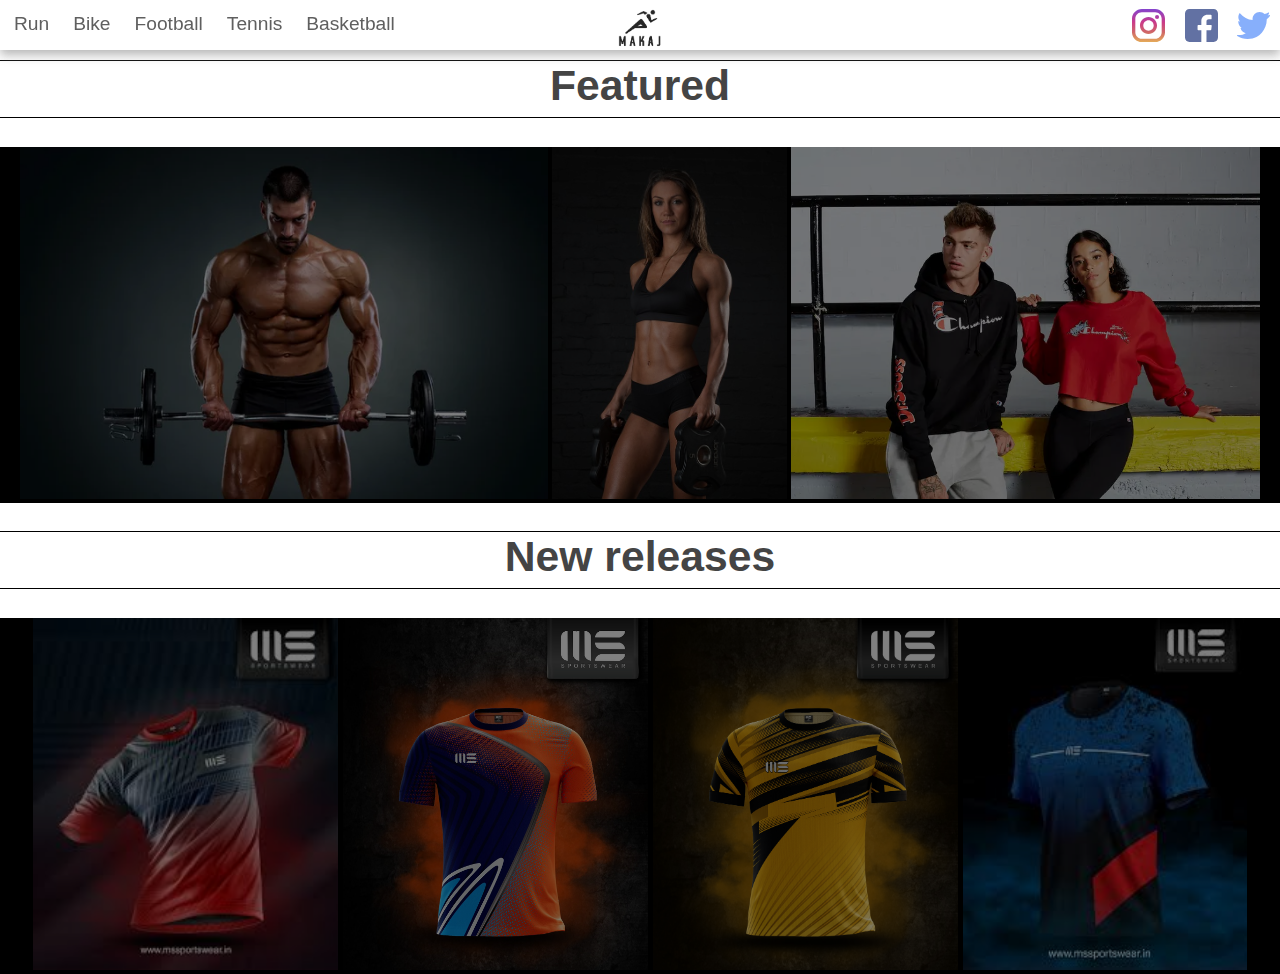
<file: index.html>
<!DOCTYPE html>

<head>
    <title>MakajEshop</title>
    <link href="NavBarCSS.css" rel="stylesheet">
    <link href="MakajEshopCSS.css" rel="stylesheet">
</head>

<body>
    <main>
    <h1>Featured</h1>
    <div class="featured">
        <a href="Shop.html"><img src="Images/Featured_men.jpg" alt="FeaturedImage_1"></a>
        <a href="Shop.html"><img src="Images/Featured_women.jpg" alt="FeaturedImage_2"></a>
        <a href="Shop.html"><img src="Images/Featured_teens.webp" alt="FeaturedImage_3"></a>
    </div>

    <h1>New releases</h1>
    <div class="new-releases">
        <a href="Shop.html"><img src="Images/new-release_3.jpg" alt="NewRelease_1"></a>
        <a href="Shop.html"><img src="Images/new-release_4.jpg" alt="NewRelease_2"></a>
        <a href="Shop.html"><img src="Images/new-release_5.jpg" alt="NewRelease_3"></a>
        <a href="Shop.html"><img src="Images/new-release_6.jpg" alt="NewRelease_4"></a>
    </div>
</main>
        <nav class="navbar">

        <div class="socials">
            <a href="https://www.instagram.com/"><img src="Images/instagram-svgrepo-com.svg" alt="InstagramImage"></a>
            <a href="https://www.facebook.com/"><img src="Images/facebook-svgrepo-com.svg" alt="FacebookImage"></a>
            <a href="https://mobile.twitter.com/"><img src="Images/twitter-svgrepo-com.svg" alt="TwitterImage"></a>
        </div>
        <a href="index.html"><img src="Images/Makaj_icon.png" alt="Makaj-logo"></a>
            <div class="navbar-container container">
                <input type="checkbox" name="" id="">
                <div class="hamburger-lines">
                    <span class="line line1"></span>
                    <span class="line line2"></span>
                    <span class="line line3"></span>
                </div>
                <ul class="menu-items">
                    <li><a href="Shop.html">Run</a></li>
                    <li><a href="Bike.html">Bike</a></li>
                    <li><a href="Football.html">Football</a></li>
                    <li><a href="Tennis.html">Tennis</a></li>
                    <li><a href="Basketball.html">Basketball</a></li>
                </ul>
            </div>
            </nav>
    <footer>

    </footer>
</body>
</file>
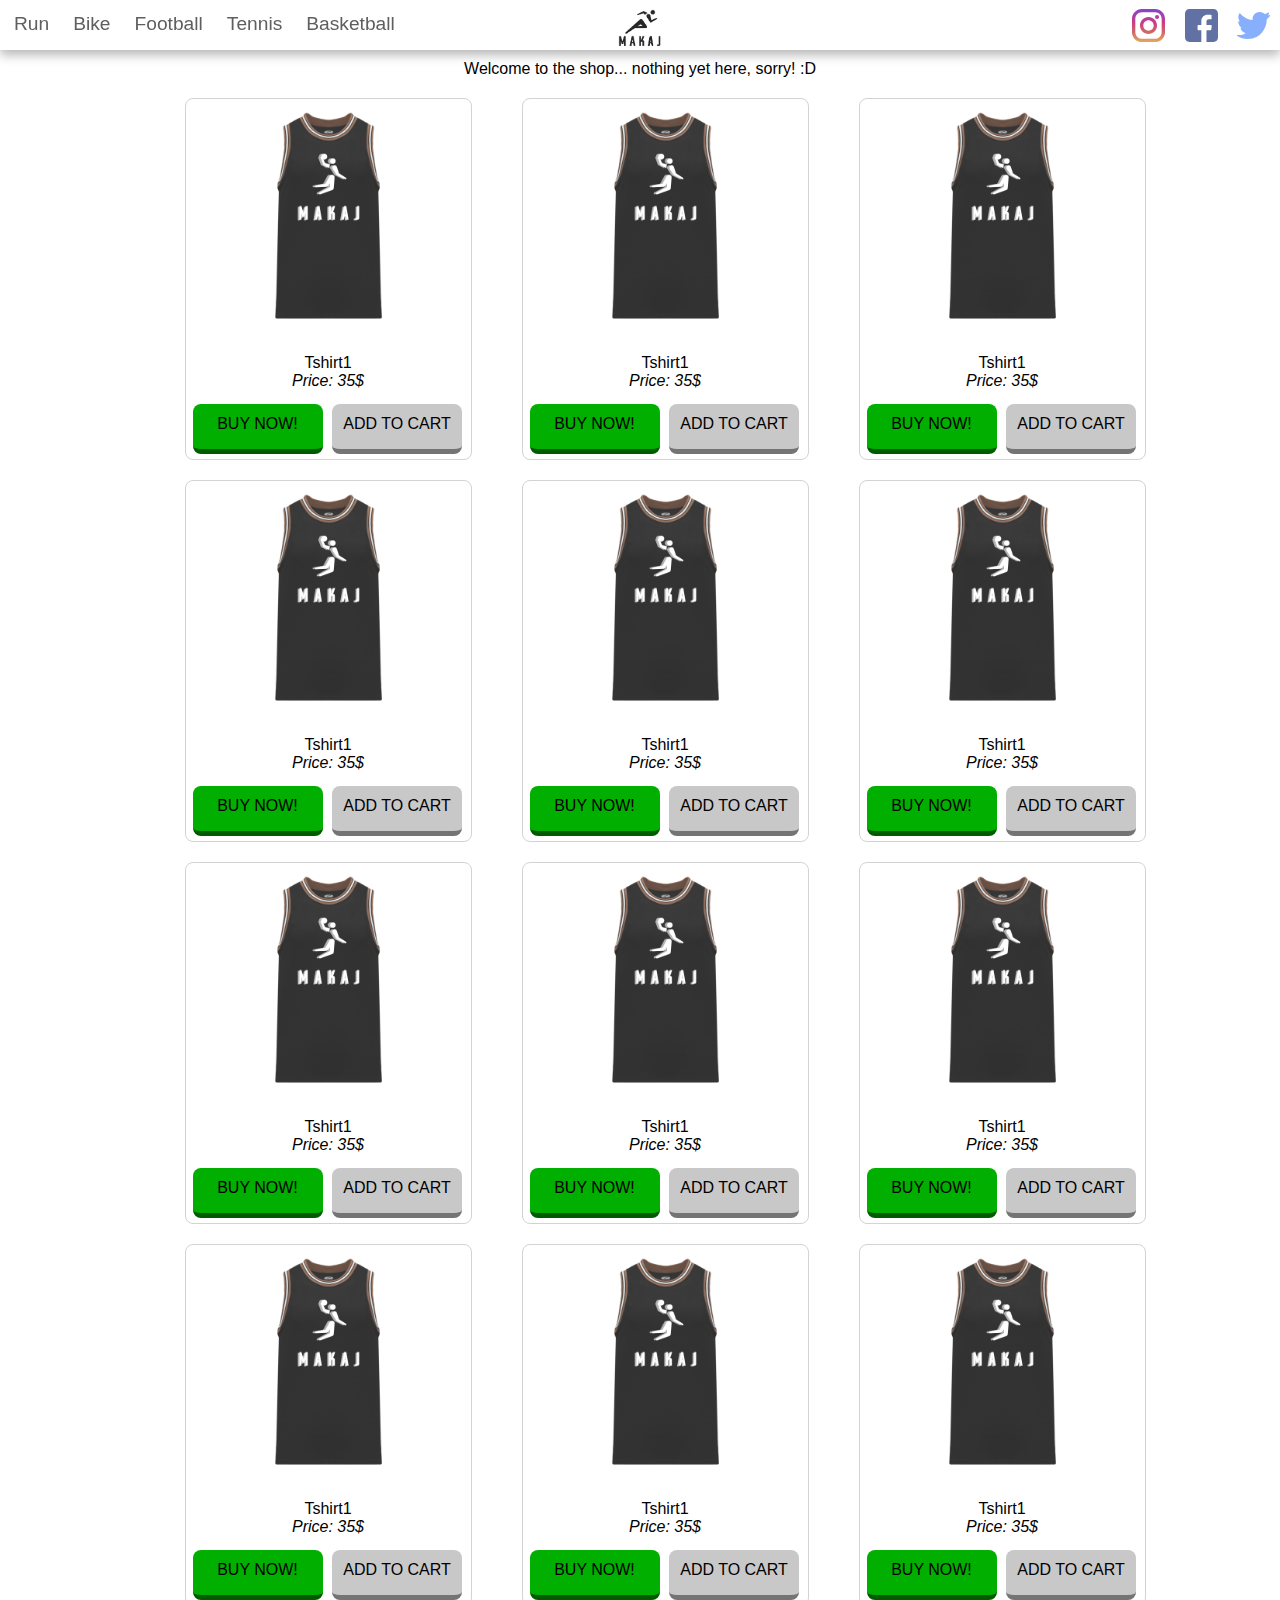
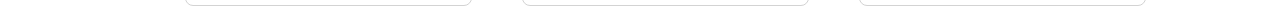
<file: Basketball.html>
<!DOCTYPE html>
<html>

<head>
    <title>MakajBasketball</title>
    <link href="NavBarCSS.css" rel="stylesheet">
    <link href="MakajEshopCSS.css" rel="stylesheet">
</head>

<body>
    <main>
        Welcome to the shop... nothing yet here, sorry! :D
        <div class="shop">
            <div class="ShopContainer"><a href="Images/Basketball_T-shirt_1.png"><img src="Images/Basketball_T-shirt_1.png" alt="Basketball_1"></a><span>Tshirt1<br><i>Price: 35$</i></span><button class="buyBtn">Buy now!</button><button class="addToCartBtn">Add to Cart</button></div>
            <div class="ShopContainer"><a href="Images/Basketball_T-shirt_1.png"><img src="Images/Basketball_T-shirt_1.png" alt="Basketball_1"></a><span>Tshirt1<br><i>Price: 35$</i></span><button class="buyBtn">Buy now!</button><button class="addToCartBtn">Add to Cart</button></div>
            <div class="ShopContainer"><a href="Images/Basketball_T-shirt_1.png"><img src="Images/Basketball_T-shirt_1.png" alt="Basketball_1"></a><span>Tshirt1<br><i>Price: 35$</i></span><button class="buyBtn">Buy now!</button><button class="addToCartBtn">Add to Cart</button></div>
            <div class="ShopContainer"><a href="Images/Basketball_T-shirt_1.png"><img src="Images/Basketball_T-shirt_1.png" alt="Basketball_1"></a><span>Tshirt1<br><i>Price: 35$</i></span><button class="buyBtn">Buy now!</button><button class="addToCartBtn">Add to Cart</button></div>
            <div class="ShopContainer"><a href="Images/Basketball_T-shirt_1.png"><img src="Images/Basketball_T-shirt_1.png" alt="Basketball_1"></a><span>Tshirt1<br><i>Price: 35$</i></span><button class="buyBtn">Buy now!</button><button class="addToCartBtn">Add to Cart</button></div>
            <div class="ShopContainer"><a href="Images/Basketball_T-shirt_1.png"><img src="Images/Basketball_T-shirt_1.png" alt="Basketball_1"></a><span>Tshirt1<br><i>Price: 35$</i></span><button class="buyBtn">Buy now!</button><button class="addToCartBtn">Add to Cart</button></div>
            <div class="ShopContainer"><a href="Images/Basketball_T-shirt_1.png"><img src="Images/Basketball_T-shirt_1.png" alt="Basketball_1"></a><span>Tshirt1<br><i>Price: 35$</i></span><button class="buyBtn">Buy now!</button><button class="addToCartBtn">Add to Cart</button></div>
            <div class="ShopContainer"><a href="Images/Basketball_T-shirt_1.png"><img src="Images/Basketball_T-shirt_1.png" alt="Basketball_1"></a><span>Tshirt1<br><i>Price: 35$</i></span><button class="buyBtn">Buy now!</button><button class="addToCartBtn">Add to Cart</button></div>
            <div class="ShopContainer"><a href="Images/Basketball_T-shirt_1.png"><img src="Images/Basketball_T-shirt_1.png" alt="Basketball_1"></a><span>Tshirt1<br><i>Price: 35$</i></span><button class="buyBtn">Buy now!</button><button class="addToCartBtn">Add to Cart</button></div>
            <div class="ShopContainer"><a href="Images/Basketball_T-shirt_1.png"><img src="Images/Basketball_T-shirt_1.png" alt="Basketball_1"></a><span>Tshirt1<br><i>Price: 35$</i></span><button class="buyBtn">Buy now!</button><button class="addToCartBtn">Add to Cart</button></div>
            <div class="ShopContainer"><a href="Images/Basketball_T-shirt_1.png"><img src="Images/Basketball_T-shirt_1.png" alt="Basketball_1"></a><span>Tshirt1<br><i>Price: 35$</i></span><button class="buyBtn">Buy now!</button><button class="addToCartBtn">Add to Cart</button></div>
            <div class="ShopContainer"><a href="Images/Basketball_T-shirt_1.png"><img src="Images/Basketball_T-shirt_1.png" alt="Basketball_1"></a><span>Tshirt1<br><i>Price: 35$</i></span><button class="buyBtn">Buy now!</button><button class="addToCartBtn">Add to Cart</button></div>
        </div>
    </main>

    <nav class="navbar">

        <div class="socials">
            <a href="https://www.instagram.com/"><img src="Images/instagram-svgrepo-com.svg" alt="InstagramImage"></a>
            <a href="https://www.facebook.com/"><img src="Images/facebook-svgrepo-com.svg" alt="FacebookImage"></a>
            <a href="https://mobile.twitter.com/"><img src="Images/twitter-svgrepo-com.svg" alt="TwitterImage"></a>
        </div>
        <a href="index.html"><img src="Images/Makaj_icon.png" alt="Makaj-logo"></a>
            <div class="navbar-container container">
                <input type="checkbox" name="" id="">
                <div class="hamburger-lines">
                    <span class="line line1"></span>
                    <span class="line line2"></span>
                    <span class="line line3"></span>
                </div>
                <ul class="menu-items">
                    <li><a href="Shop.html">Run</a></li>
                    <li><a href="Bike.html">Bike</a></li>
                    <li><a href="Football.html">Football</a></li>
                    <li><a href="Tennis.html">Tennis</a></li>
                    <li><a href="Basketball.html">Basketball</a></li>
                </ul>
            </div>
            </nav>
</body>

</html>
</file>
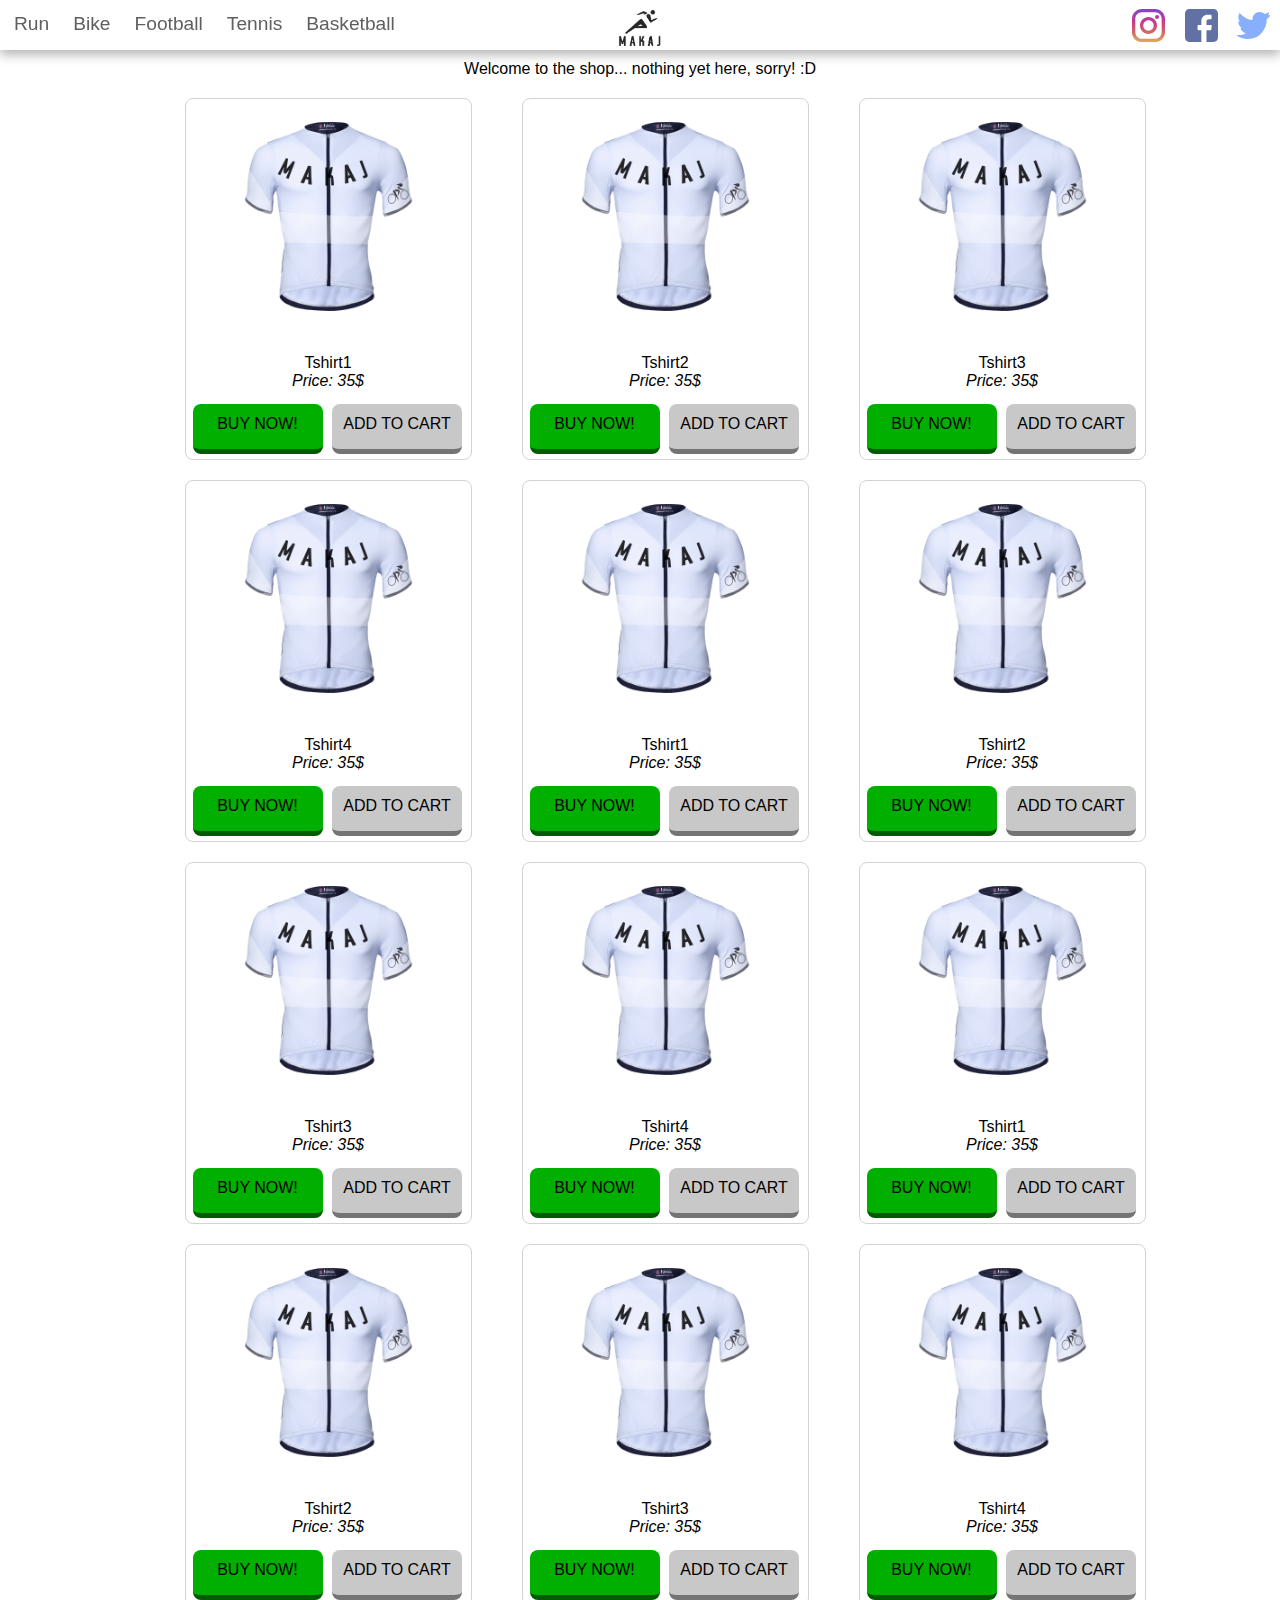
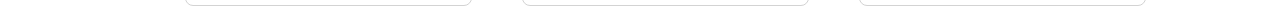
<file: Bike.html>
<!DOCTYPE html>
<html>

<head>
    <title>MakajBike</title>
    <link href="NavBarCSS.css" rel="stylesheet">
    <link href="MakajEshopCSS.css" rel="stylesheet">
</head>

<body>
    <main>
        Welcome to the shop... nothing yet here, sorry! :D
        <div class="shop">
            <div class="ShopContainer"><a href="Images/Bike_T-shirt_1.png"><img src="Images/Bike_T-shirt_1.png" alt="NewRelease_1"></a><span>Tshirt1<br><i>Price: 35$</i></span><button class="buyBtn">Buy now!</button><button class="addToCartBtn">Add to Cart</button></div>
            <div class="ShopContainer"><a href="Images/Bike_T-shirt_1.png"><img src="Images/Bike_T-shirt_1.png" alt="NewRelease_2"></a><span>Tshirt2<br><i>Price: 35$</i></span><button class="buyBtn">Buy now!</button><button class="addToCartBtn">Add to Cart</button></div>
            <div class="ShopContainer"><a href="Images/Bike_T-shirt_1.png"><img src="Images/Bike_T-shirt_1.png" alt="NewRelease_3"></a><span>Tshirt3<br><i>Price: 35$</i></span><button class="buyBtn">Buy now!</button><button class="addToCartBtn">Add to Cart</button></div>
            <div class="ShopContainer"><a href="Images/Bike_T-shirt_1.png"><img src="Images/Bike_T-shirt_1.png" alt="NewRelease_4"></a><span>Tshirt4<br><i>Price: 35$</i></span><button class="buyBtn">Buy now!</button><button class="addToCartBtn">Add to Cart</button></div>
            <div class="ShopContainer"><a href="Images/Bike_T-shirt_1.png"><img src="Images/Bike_T-shirt_1.png" alt="NewRelease_1"></a><span>Tshirt1<br><i>Price: 35$</i></span><button class="buyBtn">Buy now!</button><button class="addToCartBtn">Add to Cart</button></div>
            <div class="ShopContainer"><a href="Images/Bike_T-shirt_1.png"><img src="Images/Bike_T-shirt_1.png" alt="NewRelease_2"></a><span>Tshirt2<br><i>Price: 35$</i></span><button class="buyBtn">Buy now!</button><button class="addToCartBtn">Add to Cart</button></div>
            <div class="ShopContainer"><a href="Images/Bike_T-shirt_1.png"><img src="Images/Bike_T-shirt_1.png" alt="NewRelease_3"></a><span>Tshirt3<br><i>Price: 35$</i></span><button class="buyBtn">Buy now!</button><button class="addToCartBtn">Add to Cart</button></div>
            <div class="ShopContainer"><a href="Images/Bike_T-shirt_1.png"><img src="Images/Bike_T-shirt_1.png" alt="NewRelease_4"></a><span>Tshirt4<br><i>Price: 35$</i></span><button class="buyBtn">Buy now!</button><button class="addToCartBtn">Add to Cart</button></div>
            <div class="ShopContainer"><a href="Images/Bike_T-shirt_1.png"><img src="Images/Bike_T-shirt_1.png" alt="NewRelease_1"></a><span>Tshirt1<br><i>Price: 35$</i></span><button class="buyBtn">Buy now!</button><button class="addToCartBtn">Add to Cart</button></div>
            <div class="ShopContainer"><a href="Images/Bike_T-shirt_1.png"><img src="Images/Bike_T-shirt_1.png" alt="NewRelease_2"></a><span>Tshirt2<br><i>Price: 35$</i></span><button class="buyBtn">Buy now!</button><button class="addToCartBtn">Add to Cart</button></div>
            <div class="ShopContainer"><a href="Images/Bike_T-shirt_1.png"><img src="Images/Bike_T-shirt_1.png" alt="NewRelease_3"></a><span>Tshirt3<br><i>Price: 35$</i></span><button class="buyBtn">Buy now!</button><button class="addToCartBtn">Add to Cart</button></div>
            <div class="ShopContainer"><a href="Images/Bike_T-shirt_1.png"><img src="Images/Bike_T-shirt_1.png" alt="NewRelease_4"></a><span>Tshirt4<br><i>Price: 35$</i></span><button class="buyBtn">Buy now!</button><button class="addToCartBtn">Add to Cart</button></div>
        </div>
    </main>

    <nav class="navbar">

        <div class="socials">
            <a href="https://www.instagram.com/"><img src="Images/instagram-svgrepo-com.svg" alt="InstagramImage"></a>
            <a href="https://www.facebook.com/"><img src="Images/facebook-svgrepo-com.svg" alt="FacebookImage"></a>
            <a href="https://mobile.twitter.com/"><img src="Images/twitter-svgrepo-com.svg" alt="TwitterImage"></a>
        </div>
        <a href="index.html"><img src="Images/Makaj_icon.png" alt="Makaj-logo"></a>
            <div class="navbar-container container">
                <input type="checkbox" name="" id="">
                <div class="hamburger-lines">
                    <span class="line line1"></span>
                    <span class="line line2"></span>
                    <span class="line line3"></span>
                </div>
                <ul class="menu-items">
                    <li><a href="Shop.html">Run</a></li>
                    <li><a href="Bike.html">Bike</a></li>
                    <li><a href="Football.html">Football</a></li>
                    <li><a href="Tennis.html">Tennis</a></li>
                    <li><a href="Basketball.html">Basketball</a></li>
                </ul>
            </div>
            </nav>
</body>

</html>
</file>
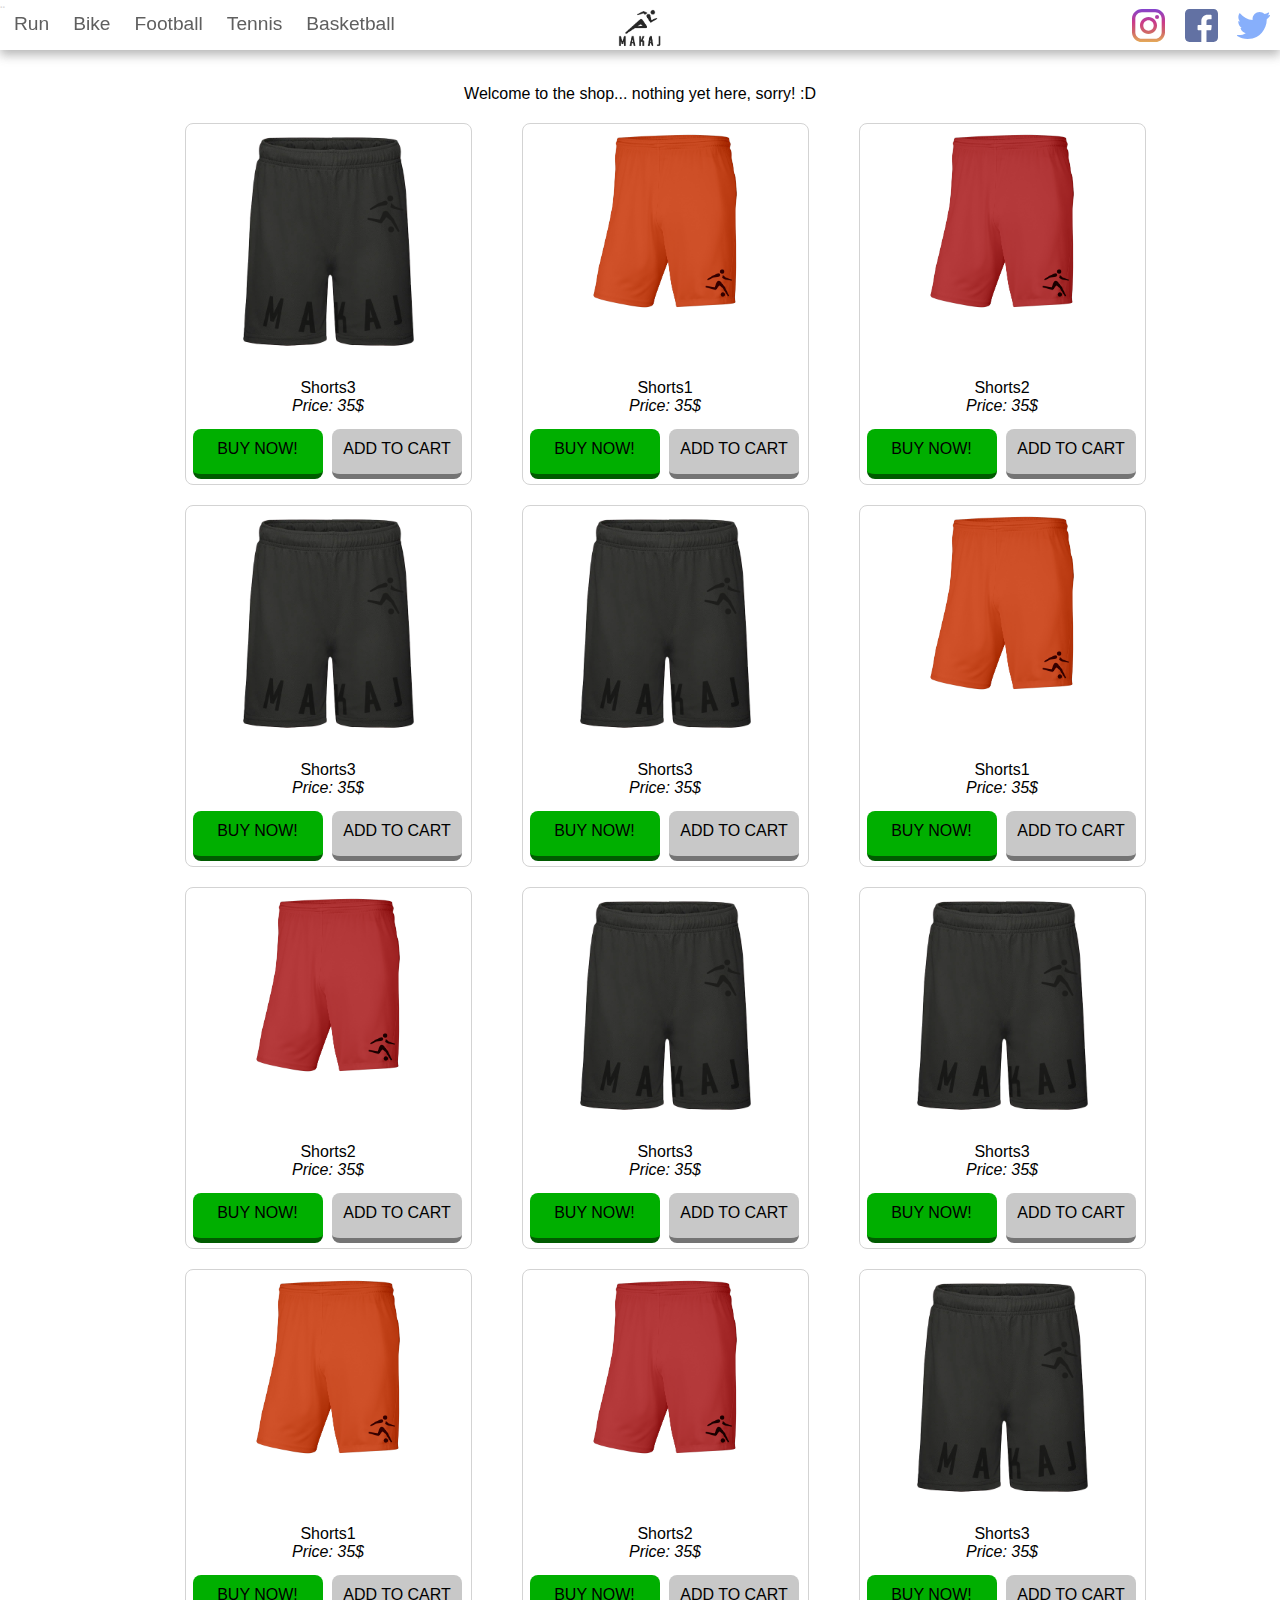
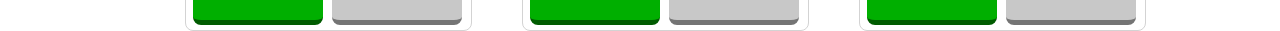
<file: Football.html>
<!DOCTYPE html>
<html>

<head>
    <title>MakajFootball</title>¨
    <link href="NavBarCSS.css" rel="stylesheet">
    <link href="MakajEshopCSS.css" rel="stylesheet">
</head>

<body>
    <main>
        Welcome to the shop... nothing yet here, sorry! :D
        <div class="shop">
            <div class="ShopContainer"><a href="Images/Football_shorts_3.png"><img src="Images/Football_shorts_3.png" alt="NewRelease_4"></a><span>Shorts3<br><i>Price: 35$</i></span><button class="buyBtn">Buy now!</button><button class="addToCartBtn">Add to Cart</button></div>
            <div class="ShopContainer"><a href="Images/Football_shorts_1.png"><img src="Images/Football_shorts_1.png" alt="NewRelease_2"></a><span>Shorts1<br><i>Price: 35$</i></span><button class="buyBtn">Buy now!</button><button class="addToCartBtn">Add to Cart</button></div>
            <div class="ShopContainer"><a href="Images/Football_shorts_2.png"><img src="Images/Football_shorts_2.png" alt="NewRelease_3"></a><span>Shorts2<br><i>Price: 35$</i></span><button class="buyBtn">Buy now!</button><button class="addToCartBtn">Add to Cart</button></div>
            <div class="ShopContainer"><a href="Images/Football_shorts_3.png"><img src="Images/Football_shorts_3.png" alt="NewRelease_4"></a><span>Shorts3<br><i>Price: 35$</i></span><button class="buyBtn">Buy now!</button><button class="addToCartBtn">Add to Cart</button></div>
            <div class="ShopContainer"><a href="Images/Football_shorts_3.png"><img src="Images/Football_shorts_3.png" alt="NewRelease_4"></a><span>Shorts3<br><i>Price: 35$</i></span><button class="buyBtn">Buy now!</button><button class="addToCartBtn">Add to Cart</button></div>
            <div class="ShopContainer"><a href="Images/Football_shorts_1.png"><img src="Images/Football_shorts_1.png" alt="NewRelease_2"></a><span>Shorts1<br><i>Price: 35$</i></span><button class="buyBtn">Buy now!</button><button class="addToCartBtn">Add to Cart</button></div>
            <div class="ShopContainer"><a href="Images/Football_shorts_2.png"><img src="Images/Football_shorts_2.png" alt="NewRelease_3"></a><span>Shorts2<br><i>Price: 35$</i></span><button class="buyBtn">Buy now!</button><button class="addToCartBtn">Add to Cart</button></div>
            <div class="ShopContainer"><a href="Images/Football_shorts_3.png"><img src="Images/Football_shorts_3.png" alt="NewRelease_4"></a><span>Shorts3<br><i>Price: 35$</i></span><button class="buyBtn">Buy now!</button><button class="addToCartBtn">Add to Cart</button></div>
            <div class="ShopContainer"><a href="Images/Football_shorts_3.png"><img src="Images/Football_shorts_3.png" alt="NewRelease_4"></a><span>Shorts3<br><i>Price: 35$</i></span><button class="buyBtn">Buy now!</button><button class="addToCartBtn">Add to Cart</button></div>
            <div class="ShopContainer"><a href="Images/Football_shorts_1.png"><img src="Images/Football_shorts_1.png" alt="NewRelease_2"></a><span>Shorts1<br><i>Price: 35$</i></span><button class="buyBtn">Buy now!</button><button class="addToCartBtn">Add to Cart</button></div>
            <div class="ShopContainer"><a href="Images/Football_shorts_2.png"><img src="Images/Football_shorts_2.png" alt="NewRelease_3"></a><span>Shorts2<br><i>Price: 35$</i></span><button class="buyBtn">Buy now!</button><button class="addToCartBtn">Add to Cart</button></div>
            <div class="ShopContainer"><a href="Images/Football_shorts_3.png"><img src="Images/Football_shorts_3.png" alt="NewRelease_4"></a><span>Shorts3<br><i>Price: 35$</i></span><button class="buyBtn">Buy now!</button><button class="addToCartBtn">Add to Cart</button></div>
            <!-- <a href="Images/new-release_3.jpg"><img src="Images/new-release_3.jpg" alt="NewRelease_1"></a><br><span>Tshirt1<br><i>Price: 35$</i></span>
            <a href="Images/Football_shorts_1.png"><img src="Images/Football_shorts_1.png" alt="NewRelease_2"></a><br><span>Shorts1<br><i>Price: 35$</i></span>
            <a href="Images/Football_shorts_2.png"><img src="Images/Football_shorts_2.png" alt="NewRelease_3"></a><br>Shorts2<br><i>Price: 35$</i>
            <a href="Images/Football_shorts_3.png"><img src="Images/Football_shorts_3.png" alt="NewRelease_4"></a><br>Shorts3<br><i>Price: 35$</i> -->
            <!-- <a href="Images/new-release_3.jpg"><img src="Images/new-release_3.jpg" alt="NewRelease_1"><br>Tshirt1<br><i>Price: 35$</i></a>
            <a href="Images/Football_shorts_1.png"><img src="Images/Football_shorts_1.png" alt="NewRelease_2"><br>Shorts1<br><i>Price: 35$</i></a>
            <a href="Images/Football_shorts_2.png"><img src="Images/Football_shorts_2.png" alt="NewRelease_3"><br>Shorts2<br><i>Price: 35$</i></a>
            <a href="Images/Football_shorts_3.png"><img src="Images/Football_shorts_3.png" alt="NewRelease_4"><br>Shorts3<br><i>Price: 35$</i></a>
            <a href="Images/new-release_3.jpg"><img src="Images/new-release_3.jpg" alt="NewRelease_1"><br>Tshirt1<br><i>Price: 35$</i></a>
            <a href="Images/Football_shorts_1.png"><img src="Images/Football_shorts_1.png" alt="NewRelease_2"><br>Tshirt2<br><i>Price: 35$</i></a>
            <a href="Images/Football_shorts_2.png"><img src="Images/Football_shorts_2.png" alt="NewRelease_3"><br>Tshirt3<br><i>Price: 35$</i></a>
            <a href="Images/Football_shorts_3.png"><img src="Images/Football_shorts_3.png" alt="NewRelease_4"><br>Shorts3<br><i>Price: 35$</i></a> -->
        </div>
    </main>

    <nav class="navbar">

        <div class="socials">
            <a href="https://www.instagram.com/"><img src="Images/instagram-svgrepo-com.svg" alt="InstagramImage"></a>
            <a href="https://www.facebook.com/"><img src="Images/facebook-svgrepo-com.svg" alt="FacebookImage"></a>
            <a href="https://mobile.twitter.com/"><img src="Images/twitter-svgrepo-com.svg" alt="TwitterImage"></a>
        </div>
        <a href="index.html"><img src="Images/Makaj_icon.png" alt="Makaj-logo"></a>
            <div class="navbar-container container">
                <input type="checkbox" name="" id="">
                <div class="hamburger-lines">
                    <span class="line line1"></span>
                    <span class="line line2"></span>
                    <span class="line line3"></span>
                </div>
                <ul class="menu-items">
                    <li><a href="Shop.html">Run</a></li>
                    <li><a href="Bike.html">Bike</a></li>
                    <li><a href="Football.html">Football</a></li>
                    <li><a href="Tennis.html">Tennis</a></li>
                    <li><a href="Basketball.html">Basketball</a></li>
                </ul>
            </div>
            </nav>
</body>

</html>
</file>
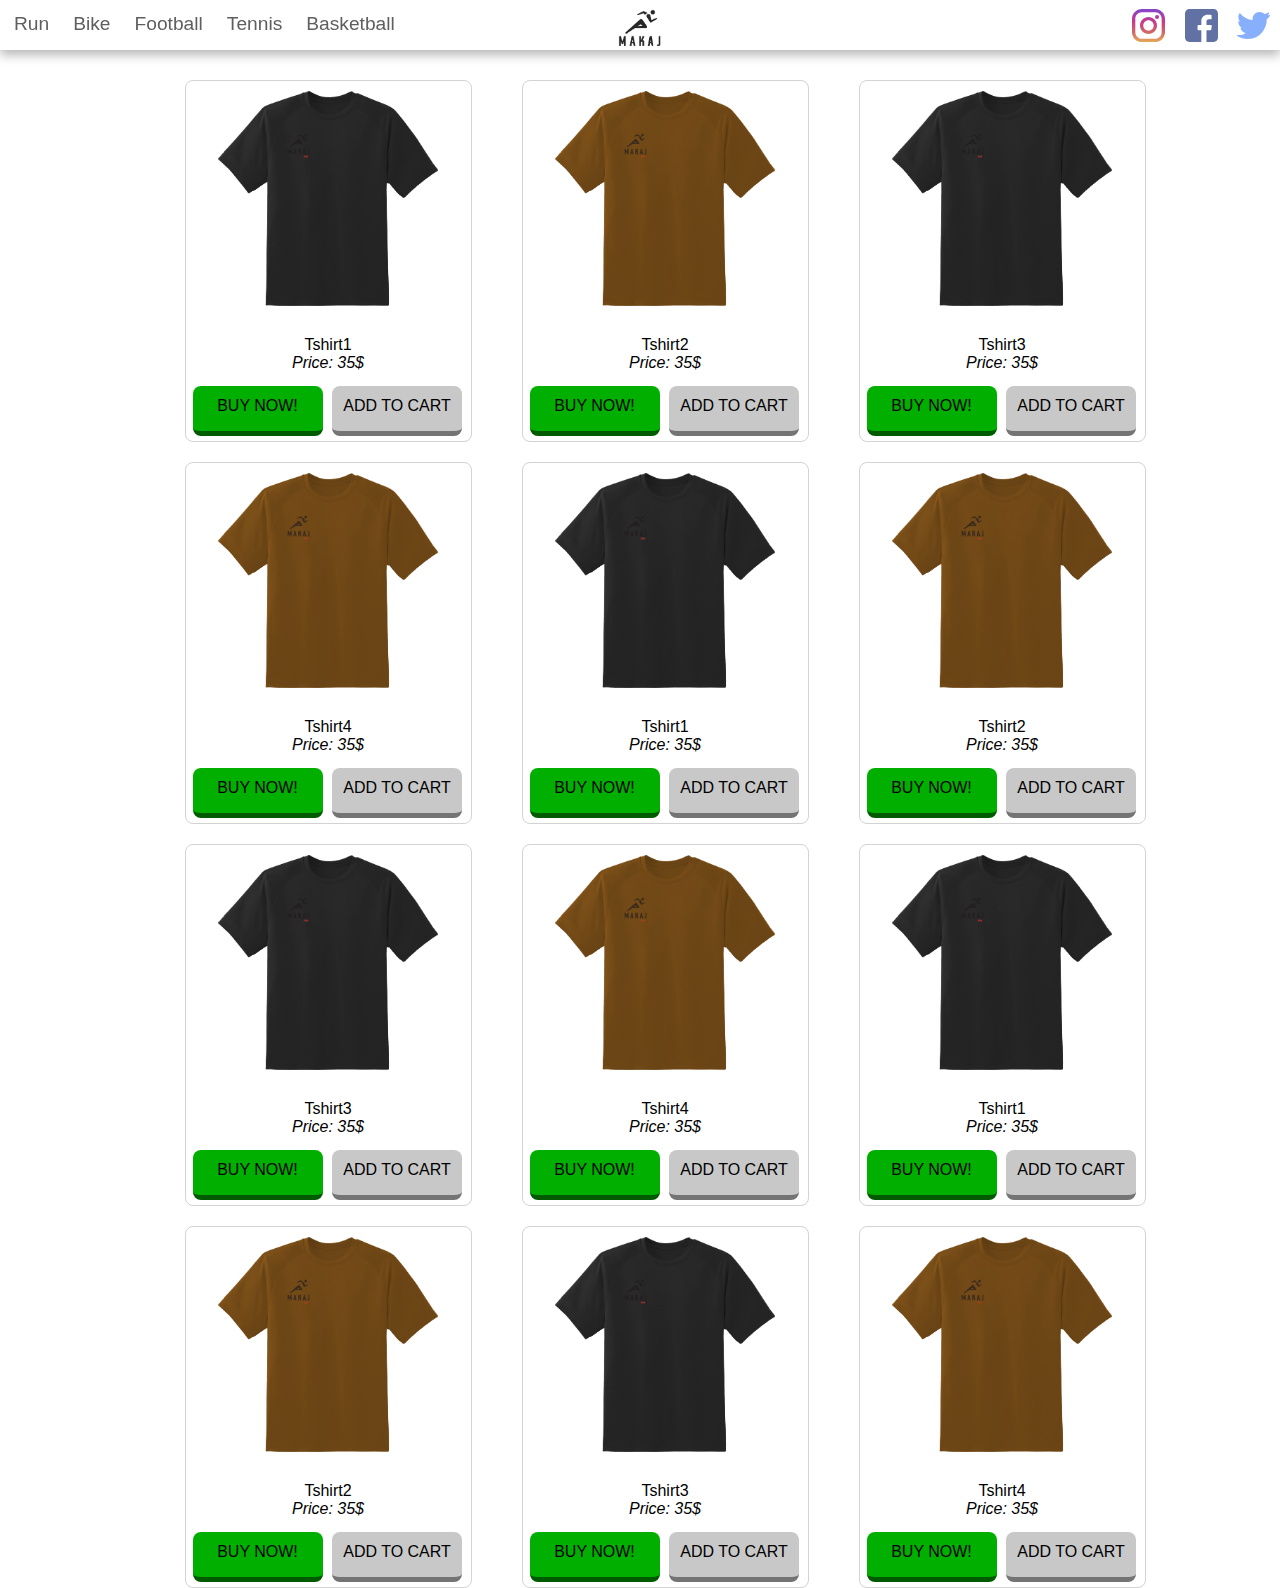
<file: Shop.html>
<!DOCTYPE html>
<html>

<head>
    <title>MakajRun</title>
    <link href="NavBarCSS.css" rel="stylesheet">
    <link href="MakajEshopCSS.css" rel="stylesheet">
</head>

<body>
    <main>
        <!-- Welcome to the shop... nothing yet here, sorry! :D -->
        <div class="shop">
            <div class="ShopContainer"><a href="Images/Run_T-shirt_1.png"><img src="Images/Run_T-shirt_1.png" alt="NewRelease_1"></a><span>Tshirt1<br><i>Price: 35$</i></span><button class="buyBtn">buy now!</button><button class="addToCartBtn">Add to Cart</button></div>
            <div class="ShopContainer"><a href="Images/Run_T-shirt_2.png"><img src="Images/Run_T-shirt_2.png" alt="NewRelease_2"></a><span>Tshirt2<br><i>Price: 35$</i></span><button class="buyBtn">buy now!</button><button class="addToCartBtn">Add to Cart</button></div>
            <div class="ShopContainer"><a href="Images/Run_T-shirt_1.png"><img src="Images/Run_T-shirt_1.png" alt="NewRelease_3"></a><span>Tshirt3<br><i>Price: 35$</i></span><button class="buyBtn">buy now!</button><button class="addToCartBtn">Add to Cart</button></div>
            <div class="ShopContainer"><a href="Images/Run_T-shirt_2.png"><img src="Images/Run_T-shirt_2.png" alt="NewRelease_4"></a><span>Tshirt4<br><i>Price: 35$</i></span><button class="buyBtn">buy now!</button><button class="addToCartBtn">Add to Cart</button></div>
            <div class="ShopContainer"><a href="Images/Run_T-shirt_1.png"><img src="Images/Run_T-shirt_1.png" alt="NewRelease_1"></a><span>Tshirt1<br><i>Price: 35$</i></span><button class="buyBtn">buy now!</button><button class="addToCartBtn">Add to Cart</button></div>
            <div class="ShopContainer"><a href="Images/Run_T-shirt_2.png"><img src="Images/Run_T-shirt_2.png" alt="NewRelease_2"></a><span>Tshirt2<br><i>Price: 35$</i></span><button class="buyBtn">buy now!</button><button class="addToCartBtn">Add to Cart</button></div>
            <div class="ShopContainer"><a href="Images/Run_T-shirt_1.png"><img src="Images/Run_T-shirt_1.png" alt="NewRelease_3"></a><span>Tshirt3<br><i>Price: 35$</i></span><button class="buyBtn">buy now!</button><button class="addToCartBtn">Add to Cart</button></div>
            <div class="ShopContainer"><a href="Images/Run_T-shirt_2.png"><img src="Images/Run_T-shirt_2.png" alt="NewRelease_4"></a><span>Tshirt4<br><i>Price: 35$</i></span><button class="buyBtn">buy now!</button><button class="addToCartBtn">Add to Cart</button></div>
            <div class="ShopContainer"><a href="Images/Run_T-shirt_1.png"><img src="Images/Run_T-shirt_1.png" alt="NewRelease_1"></a><span>Tshirt1<br><i>Price: 35$</i></span><button class="buyBtn">buy now!</button><button class="addToCartBtn">Add to Cart</button></div>
            <div class="ShopContainer"><a href="Images/Run_T-shirt_2.png"><img src="Images/Run_T-shirt_2.png" alt="NewRelease_2"></a><span>Tshirt2<br><i>Price: 35$</i></span><button class="buyBtn">buy now!</button><button class="addToCartBtn">Add to Cart</button></div>
            <div class="ShopContainer"><a href="Images/Run_T-shirt_1.png"><img src="Images/Run_T-shirt_1.png" alt="NewRelease_3"></a><span>Tshirt3<br><i>Price: 35$</i></span><button class="buyBtn">buy now!</button><button class="addToCartBtn">Add to Cart</button></div>
            <div class="ShopContainer"><a href="Images/Run_T-shirt_2.png"><img src="Images/Run_T-shirt_2.png" alt="NewRelease_4"></a><span>Tshirt4<br><i>Price: 35$</i></span><button class="buyBtn">buy now!</button><button class="addToCartBtn">Add to Cart</button></div>
        </div>
    </main>

    <nav class="navbar">

        <div class="socials">
            <a href="https://www.instagram.com/"><img src="Images/instagram-svgrepo-com.svg" alt="InstagramImage"></a>
            <a href="https://www.facebook.com/"><img src="Images/facebook-svgrepo-com.svg" alt="FacebookImage"></a>
            <a href="https://mobile.twitter.com/"><img src="Images/twitter-svgrepo-com.svg" alt="TwitterImage"></a>
        </div>
        <a href="index.html"><img src="Images/Makaj_icon.png" alt="Makaj-logo"></a>
            <div class="navbar-container container">
                <input type="checkbox" name="" id="">
                <div class="hamburger-lines">
                    <span class="line line1"></span>
                    <span class="line line2"></span>
                    <span class="line line3"></span>
                </div>
                <ul class="menu-items">
                    <li><a href="Shop.html">Run</a></li>
                    <li><a href="Bike.html">Bike</a></li>
                    <li><a href="Football.html">Football</a></li>
                    <li><a href="Tennis.html">Tennis</a></li>
                    <li><a href="Basketball.html">Basketball</a></li>
                </ul>
            </div>
            </nav>
</body>

</html>
</file>
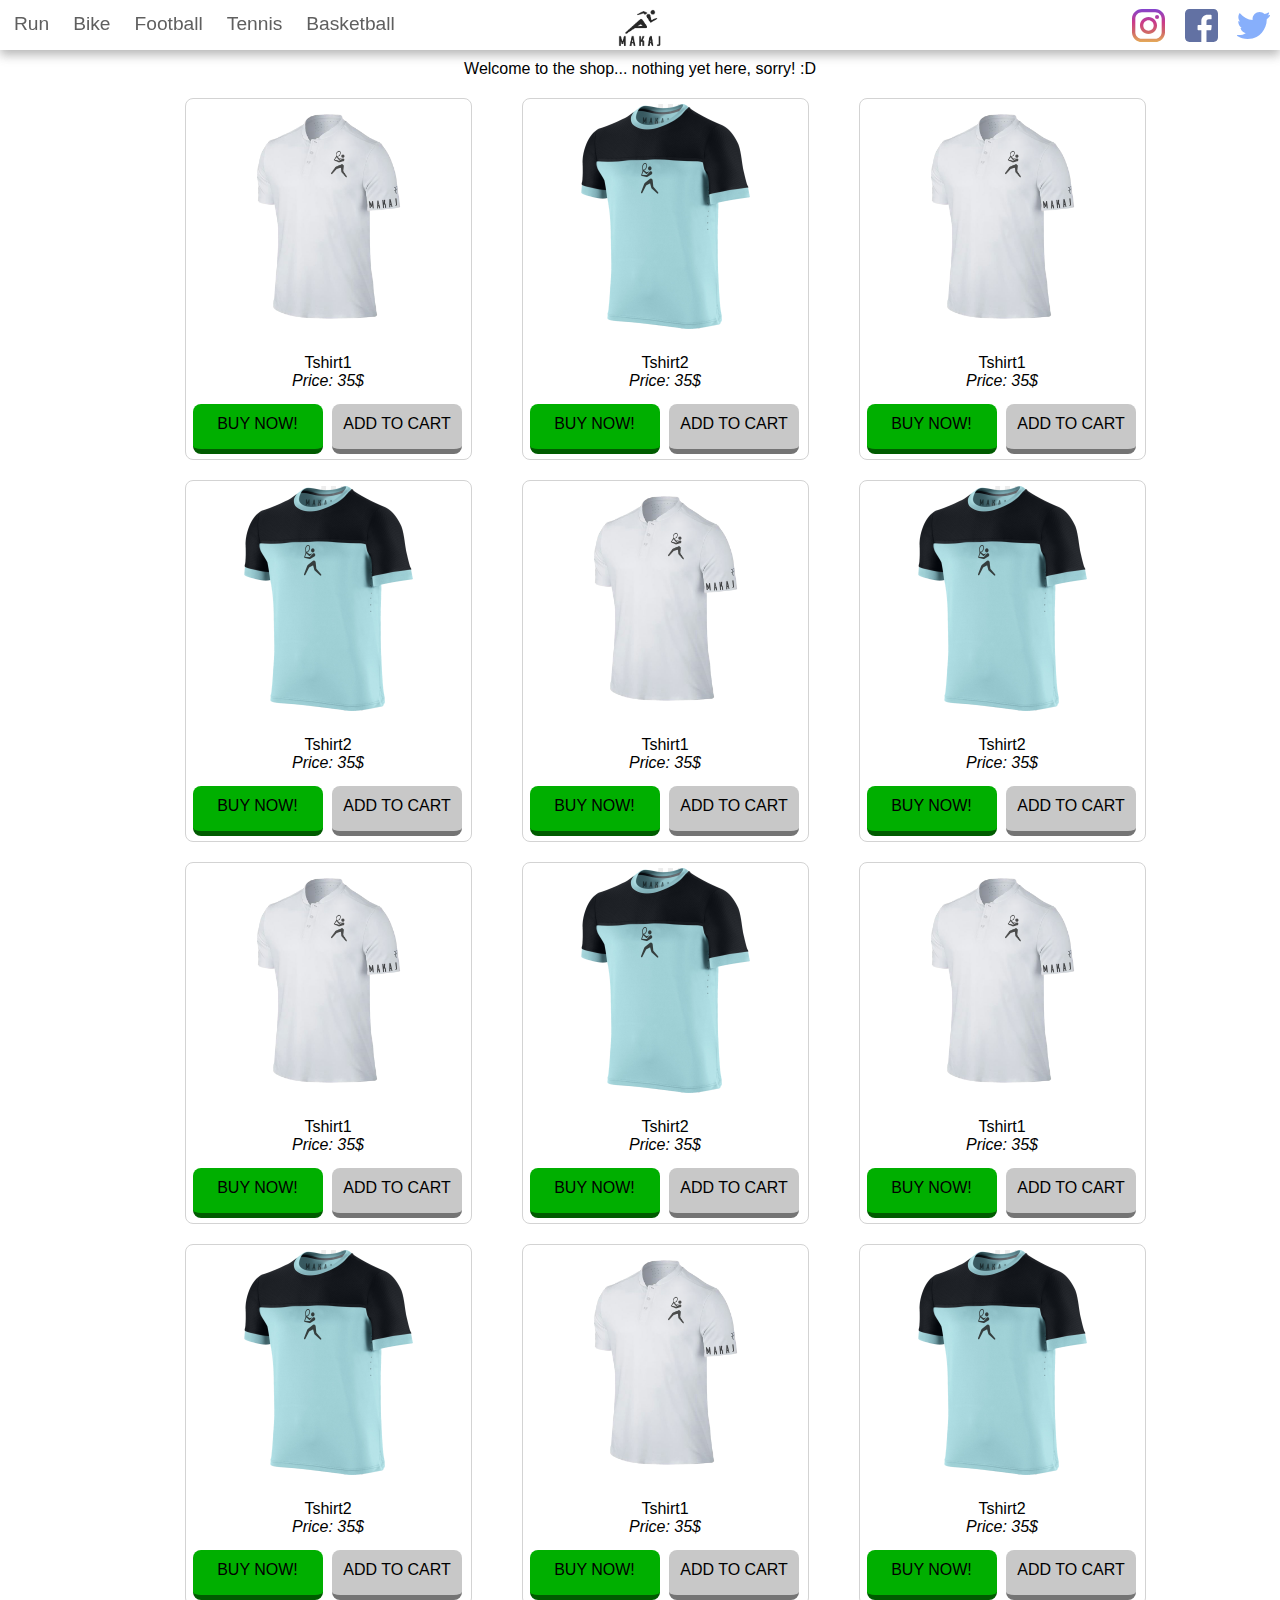
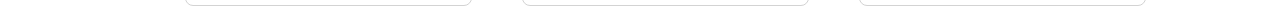
<file: Tennis.html>
<!DOCTYPE html>
<html>

<head>
    <title>MakajTennis</title>
    <link href="NavBarCSS.css" rel="stylesheet">
    <link href="MakajEshopCSS.css" rel="stylesheet">
</head>

<body>
    <main>
        Welcome to the shop... nothing yet here, sorry! :D
        <div class="shop">
            <div class="ShopContainer"><a href="Images/Tennis_T-shirt_1.png"><img src="Images/Tennis_T-shirt_1.png" alt="NewRelease_1"></a><span>Tshirt1<br><i>Price: 35$</i></span><button class="buyBtn">buy now!</button><button class="addToCartBtn">Add to Cart</button></div>
            <div class="ShopContainer"><a href="Images/Tennis_T-shirt_2.png"><img src="Images/Tennis_T-shirt_2.png" alt="NewRelease_2"></a><span>Tshirt2<br><i>Price: 35$</i></span><button class="buyBtn">buy now!</button><button class="addToCartBtn">Add to Cart</button></div>
            <div class="ShopContainer"><a href="Images/Tennis_T-shirt_1.png"><img src="Images/Tennis_T-shirt_1.png" alt="NewRelease_1"></a><span>Tshirt1<br><i>Price: 35$</i></span><button class="buyBtn">buy now!</button><button class="addToCartBtn">Add to Cart</button></div>
            <div class="ShopContainer"><a href="Images/Tennis_T-shirt_2.png"><img src="Images/Tennis_T-shirt_2.png" alt="NewRelease_2"></a><span>Tshirt2<br><i>Price: 35$</i></span><button class="buyBtn">buy now!</button><button class="addToCartBtn">Add to Cart</button></div>
            <div class="ShopContainer"><a href="Images/Tennis_T-shirt_1.png"><img src="Images/Tennis_T-shirt_1.png" alt="NewRelease_1"></a><span>Tshirt1<br><i>Price: 35$</i></span><button class="buyBtn">buy now!</button><button class="addToCartBtn">Add to Cart</button></div>
            <div class="ShopContainer"><a href="Images/Tennis_T-shirt_2.png"><img src="Images/Tennis_T-shirt_2.png" alt="NewRelease_2"></a><span>Tshirt2<br><i>Price: 35$</i></span><button class="buyBtn">buy now!</button><button class="addToCartBtn">Add to Cart</button></div>
            <div class="ShopContainer"><a href="Images/Tennis_T-shirt_1.png"><img src="Images/Tennis_T-shirt_1.png" alt="NewRelease_1"></a><span>Tshirt1<br><i>Price: 35$</i></span><button class="buyBtn">buy now!</button><button class="addToCartBtn">Add to Cart</button></div>
            <div class="ShopContainer"><a href="Images/Tennis_T-shirt_2.png"><img src="Images/Tennis_T-shirt_2.png" alt="NewRelease_2"></a><span>Tshirt2<br><i>Price: 35$</i></span><button class="buyBtn">buy now!</button><button class="addToCartBtn">Add to Cart</button></div>
            <div class="ShopContainer"><a href="Images/Tennis_T-shirt_1.png"><img src="Images/Tennis_T-shirt_1.png" alt="NewRelease_1"></a><span>Tshirt1<br><i>Price: 35$</i></span><button class="buyBtn">buy now!</button><button class="addToCartBtn">Add to Cart</button></div>
            <div class="ShopContainer"><a href="Images/Tennis_T-shirt_2.png"><img src="Images/Tennis_T-shirt_2.png" alt="NewRelease_2"></a><span>Tshirt2<br><i>Price: 35$</i></span><button class="buyBtn">buy now!</button><button class="addToCartBtn">Add to Cart</button></div>
            <div class="ShopContainer"><a href="Images/Tennis_T-shirt_1.png"><img src="Images/Tennis_T-shirt_1.png" alt="NewRelease_1"></a><span>Tshirt1<br><i>Price: 35$</i></span><button class="buyBtn">buy now!</button><button class="addToCartBtn">Add to Cart</button></div>
            <div class="ShopContainer"><a href="Images/Tennis_T-shirt_2.png"><img src="Images/Tennis_T-shirt_2.png" alt="NewRelease_2"></a><span>Tshirt2<br><i>Price: 35$</i></span><button class="buyBtn">buy now!</button><button class="addToCartBtn">Add to Cart</button></div>
        </div>
    </main>

    <nav class="navbar">

        <div class="socials">
            <a href="https://www.instagram.com/"><img src="Images/instagram-svgrepo-com.svg" alt="InstagramImage"></a>
            <a href="https://www.facebook.com/"><img src="Images/facebook-svgrepo-com.svg" alt="FacebookImage"></a>
            <a href="https://mobile.twitter.com/"><img src="Images/twitter-svgrepo-com.svg" alt="TwitterImage"></a>
        </div>
        <a href="index.html"><img src="Images/Makaj_icon.png" alt="Makaj-logo"></a>
            <div class="navbar-container container">
                <input type="checkbox" name="" id="">
                <div class="hamburger-lines">
                    <span class="line line1"></span>
                    <span class="line line2"></span>
                    <span class="line line3"></span>
                </div>
                <ul class="menu-items">
                    <li><a href="Shop.html">Run</a></li>
                    <li><a href="Bike.html">Bike</a></li>
                    <li><a href="Football.html">Football</a></li>
                    <li><a href="Tennis.html">Tennis</a></li>
                    <li><a href="Basketball.html">Basketball</a></li>
                </ul>
            </div>
            </nav>
</body>

</html>
</file>
<file: NavBarCSS.css>
@import url("https://fonts.googleapis.com/css2?family=Poppins:ital,wght@0,300;0,400;0,500;0,600;0,700;0,800;0,900;1,200;1,300;1,400;1,500;1,600;1,700;1,800;1,900&display=swap");

body {
  font-family: "Poppins", sans-serif;
}

nav {
  /* grid-template-rows: 40% 10% 40%;
  display: grid; */
  height: 55px;
  width: 100%;
  display: inline-block;
  position: fixed;
  top: 0;
}

nav>a>img {
  width: 50px;
  left: 48%;
  right: 48%;
  /* margin-left: 50%;
  margin-right: 50%; */
  position: absolute;
}

nav>.socials {
  top: 9px;
  position: absolute;
  right: 10px;
}

nav>.socials>a>img {
  margin-left: 15px;
  width: 33px;
  display: inline;
}

.container {
  max-width: 1200px;
  width: 90%;
  margin: auto;
}

.navbar input[type="checkbox"],
.navbar .hamburger-lines {
  display: none;
}

.navbar {
  box-shadow: 0px 5px 10px 0px #aaa;
  position: fixed;
  width: 100%;
  background: #fff;
  color: #000;
  opacity: 0.85;
  height: 50px;
  z-index: 12;
}

.navbar-container {
  display: flex;
  justify-content: space-between;
  height: 64px;
  align-items: center;
  margin-left: -50px;
}

.menu-items {
  order: 2;
  display: flex;
 
}

.menu-items li {
  list-style: none;
  margin-left: 1.5rem;
  margin-bottom: 1rem;
  font-size: 1.2rem;
}

.menu-items a {
  text-decoration: none;
  color: #444;
  font-weight: 500;
  transition: color 0.3s ease-in-out;
}

.menu-items li:nth-of-type(1) a:hover {
  color: #E52D17;
}

.menu-items li:nth-of-type(2) a:hover {
  color: #E1D419;
}

.menu-items li:nth-of-type(3) a:hover {
  color: #699b43;
}

.menu-items li:nth-of-type(4) a:hover {
  color: #7195CD;
}

.menu-items li:nth-of-type(5) a:hover {
  color: #f39220;
}


.menu-items li:nth-of-type(1) a:active {
  color: darkred;
}

.menu-items li:nth-of-type(2) a:active {
  color: yellowgreen;
}

.menu-items li:nth-of-type(3) a:active {
  color: green;
}

.menu-items li:nth-of-type(4) a:active {
  color: darkblue;
}

.menu-items li:nth-of-type(5) a:active {
  color: darkorange;
}

/* ......../ media query /.......... */

@media (max-width: 1100px) {
  .menu-items li {
    margin-bottom: 0.8rem;
    font-size: 1.1rem;
  }

}
@media (max-width: 900px) {
  .navbar {
    opacity: 0.95;
  }

  .navbar-container input[type="checkbox"],
  .navbar-container .hamburger-lines {
    display: block;
  }

  .navbar-container {
    display: block;
    position: relative;
    height: 64px;
    margin-top: -50px;
    margin-left: 30px;
  }

  .navbar-container input[type="checkbox"] {
    position: absolute;
    display: block;
    height: 32px;
    width: 32px;
    top: 40px;
    z-index: 5;
    opacity: 0;
  }

  .navbar-container .hamburger-lines {
    display: block;
    height: 23px;
    width: 35px;
    position: absolute;
    top: 48px;
    z-index: 2;
    display: flex;
    flex-direction: column;
    justify-content: space-between;
  }

  .navbar-container .hamburger-lines .line {
    display: block;
    height: 4px;
    width: 100%;
    border-radius: 10px;
    background: #333;
  }

  .navbar-container .hamburger-lines .line1 {
    transform-origin: 0% 0%;
    transition: transform 0.4s ease-in-out;
  }

  .navbar-container .hamburger-lines .line2 {
    transition: transform 0.2s ease-in-out;
  }

  .navbar-container .hamburger-lines .line3 {
    transform-origin: 0% 100%;
    transition: transform 0.4s ease-in-out;
  }

  .navbar .menu-items {
    padding-top: 100px;
    background: #fff;
    height: 100vh;
    max-width: 40vw;
    transform: translate(-150%);
    display: flex;
    flex-direction: column;
    margin-left: -40px;
    transition: transform 0.5s ease-in-out;
    box-shadow: 5px 0px 10px 0px #aaa;
  }

  .navbar .menu-items li {
    margin-bottom: 1.5rem;
    font-size: 1.3rem;
    font-weight: 500;
  }

  .navbar-container input[type="checkbox"]:checked ~ .menu-items {
    transform: translateX(0);
  }

  .navbar-container input[type="checkbox"]:checked ~ .hamburger-lines .line1 {
    transform: rotate(35deg);
  }

  .navbar-container input[type="checkbox"]:checked ~ .hamburger-lines .line2 {
    transform: scaleY(0);
  }

  .navbar-container input[type="checkbox"]:checked ~ .hamburger-lines .line3 {
    transform: rotate(-35deg);
  }
}

@media (max-width: 500px) {
  .navbar .menu-items li{
      font-size: 1.6rem;
  }

  .navbar .menu-items li {
    font-size: 1.8rem;
    font-weight: 500;
  }
}
</file>
<file: MakajEshopCSS.css>
html {
    scroll-behavior: smooth;
}

body {
    margin: 0;
    box-sizing: border-box;
    background-color: white;
}

* {
    /* font-size: 15pt; */
    font-family: 'Segoe UI', Tahoma, Geneva, Verdana, sans-serif;
}

a {
    text-decoration: none;
    color: black;
}

/* 
nav>span>a:nth-of-type(1):hover {
    color: rgb(255, 83, 83);
}

nav>span>a:nth-of-type(2):hover {
    color: rgb(245, 245, 102);
}

nav>span>a:nth-of-type(3):hover {
    color: limegreen;
}

nav>span>a:nth-of-type(4):hover {
    color: rgb(89, 89, 240);
}

nav>span>a:nth-of-type(5):hover {
    color: rgb(255, 191, 73);
} */

main {
    text-align: center;
    margin-top: 60px;
}

h1 {
    color: #444;
    font-size: 32pt;
    border-top: 1px solid black;
    border-bottom: 1px solid black;
    padding-bottom: 7px;
}

.featured, .new-releases {
    background-color: black;
    /* background-color: rgba(0, 0, 0, 0.5); */
}

.featured>a>img, .new-releases>a>img {
    opacity: 0.5;
    height: 27.5vw;
    transition: all 1s cubic-bezier(0.075, 0.82, 0.165, 1);
}

.featured>a>img:hover, .new-releases>a>img:hover {
    opacity: 0.8;
}

.shop {
    justify-content: center;
    display: flex;
    flex-wrap: wrap;
}

/* .ShopContainer>a{
    color: black;
    display: inline-block;
    border: 1px solid black;
    border-radius: 0.5em;
    width: 275px;
    height: 350px;
}*/

/* .shop>a>img{
    width: 100%;
    max-width: 275px;
    max-height: 300px;
    border-radius: 0.5em;
    bottom: 0;
} */



.ShopContainer {
    display: grid;
    grid-template-rows: 250px 50px 50px;
    grid-template-columns: 50% 50%;
    width: 275px;
    height: 350px;
    border-radius: 0.5em;
    border: 1px solid lightgray;
    margin-left: 50px;
    margin-top: 20px;
    padding: 5px;
    overflow: hidden;
}

.ShopContainer>a {
    grid-column: span 2;
    /* vertical-align: baseline; */
}

.ShopContainer>span {
    grid-row: 2;
    grid-column: span 2;
}

.ShopContainer>a>img {
    max-height: 225px;
    max-width: 275px;
    border-radius: 0.5em;
}

.buyBtn, .addToCartBtn {
    margin-left: 2px;
    align-self: center;
    grid-row: 3;
    grid-column: 1;
    width: 130px;
    height: 50px;
    border-radius: 0.5em;
    background-color: rgba(0, 175, 0, 1);
    border: none;
    cursor: pointer;
    text-transform: uppercase;
    border-bottom: 10px rgba(0, 175, 0, 1) ridge;
    font-size: medium;
}

.buyBtn:hover, .addToCartBtn:hover {
    border-bottom-width: 7px;
    margin-top: 1px;
}

.buyBtn:active, .addToCartBtn:active {
    margin-top: 2px;
    border-bottom: none;
}

.addToCartBtn {
    grid-column: 2;
    margin-left: 4px;
    background-color: rgba(200, 200, 200, 1);
    border-bottom-color: rgba(200, 200, 200, 1);
}

/* .shop>i{
    grid-row: 1;
} */

/* .ShopContainer>span{
    position: absolute;
    bottom: 50px;
} */
</file>
